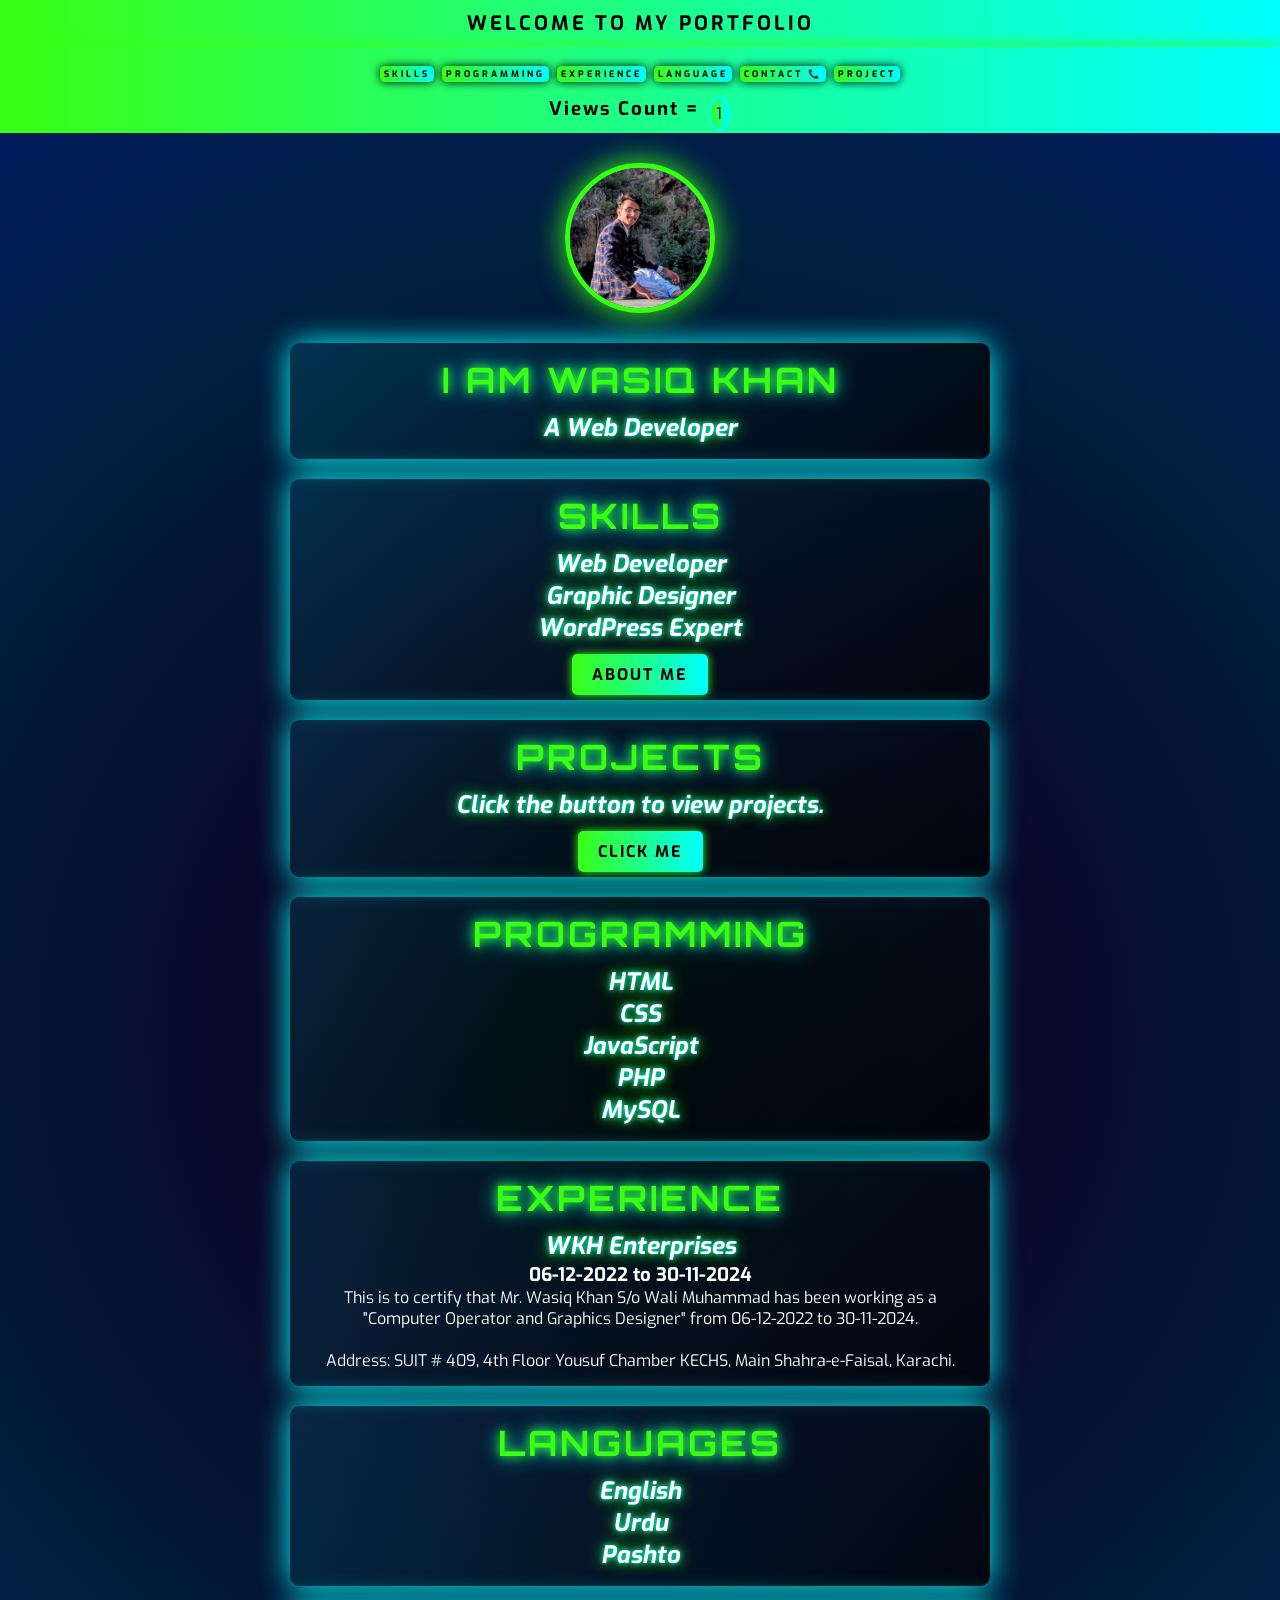
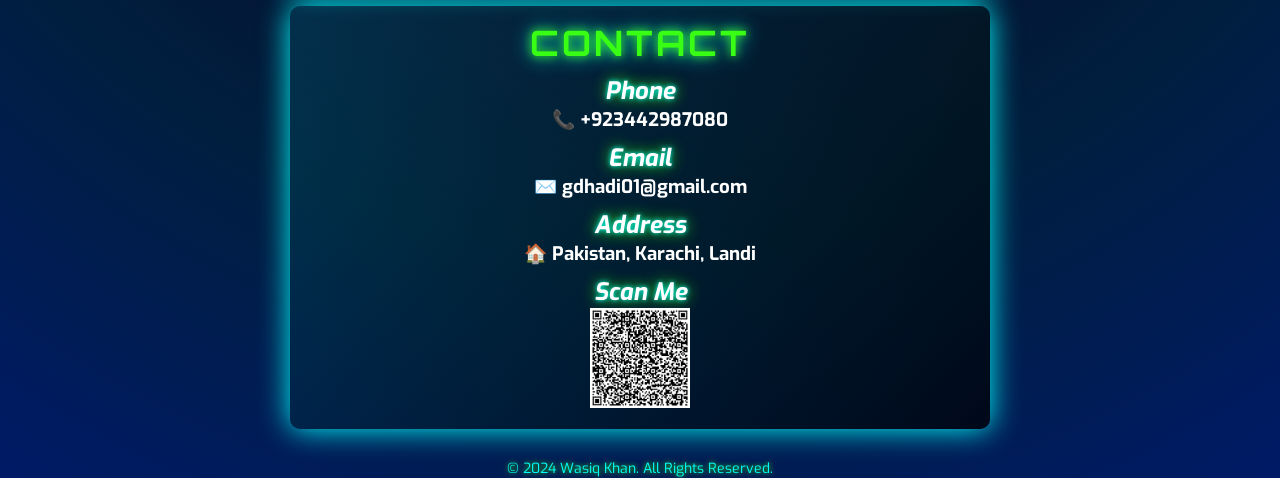
<file: index.html>
<!DOCTYPE html>
<html lang="en">
<head>
  <meta charset="UTF-8">
  <meta name="viewport" content="width=device-width, initial-scale=1.0">
  <meta http-equiv="X-UA-Compatible" content="ie=edge">
  <title>Portfolio</title>

  <!-- Google Fonts -->
  <link rel="preconnect" href="https://fonts.googleapis.com">
  <link rel="preconnect" href="https://fonts.gstatic.com" crossorigin>
  <link href="https://fonts.googleapis.com/css2?family=Orbitron:wght@400;700&family=Exo:ital,wght@0,400;0,700;1,400;1,700&display=swap" rel="stylesheet">

  <!-- External CSS -->
  <link rel="stylesheet" href="main.css">
</head>

<body>
  <!-- Navigation -->
  <nav>Welcome to My Portfolio</nav>
  
  <nav>
    <div class="minibtn">
      <a href="#Skills">Skills</a>
      <a href="#Programing">Programming</a>
      <a href="#Experience">Experience</a>
      <a href="#Language">Language</a>
      <a href="#Contect">Contact 📞</a>
      <a href="Project.html">Project</a>
    </div>
  </nav>

  <!-- Page View Counter -->
  <div class="view">
    <h3>Views Count =</h3>
    <div id="viewCount">0</div>
  </div>

  <!-- Profile Picture -->
  <picture>
    <img class="img1" src="my-pic.jpg" alt="Wasiq Khan">
  </picture>

  <!-- Introduction Section -->
  <div class="container">
    <h1>I am Wasiq Khan</h1>
    <h2>A Web Developer</h2>
  </div>

  <!-- Skills Section -->
  <div class="container" id="Skills">
    <h1>Skills</h1>
    <h2>
      <ul>
        <li>Web Developer</li>
        <li>Graphic Designer</li>
        <li>WordPress Expert</li>
      </ul>
    </h2>
    <div class="buttons">
      <a href="About.html">About Me</a>
    </div>
  </div>

  <!-- Projects Section -->
  <div class="container" id="Skills">
    <h1>Projects</h1>
    <h2>Click the button to view projects.</h2>
    <div class="buttons">
      <a href="Project.html">Click Me</a>
    </div>
  </div>

  <!-- Programming Section -->
  <div class="container" id="Programing">
    <h1>Programming</h1>
    <h2>
      <ul>
        <li>HTML</li>
        <li>CSS</li>
        <li>JavaScript</li>
        <li>PHP</li>
        <li>MySQL</li>
      </ul>
    </h2>
  </div>

  <!-- Experience Section -->
  <div class="container" id="Experience">
    <h1>Experience</h1>
    <h2>WKH Enterprises</h2>
    <h3>06-12-2022 to 30-11-2024</h3>
    <p>
      This is to certify that Mr. Wasiq Khan S/o Wali Muhammad has been working as a 
      "Computer Operator and Graphics Designer" from 06-12-2022 to 30-11-2024.<br><br>
      Address: SUIT # 409, 4th Floor Yousuf Chamber KECHS, Main Shahra-e-Faisal, Karachi.
    </p>
  </div>

  <!-- Language Section -->
  <div class="container" id="Language">
    <h1>Languages</h1>
    <h2>
      <ul>
        <li>English</li>
        <li>Urdu</li>
        <li>Pashto</li>
      </ul>
    </h2>
  </div>

  <!-- Contact Section -->
  <div class="container" id="Contect">
    <h1>Contact</h1>
    <h2>Phone</h2>
    <h3><a href="tel:+923442987080" style="text-decoration:none;color:#fff;">📞 +923442987080</a></h3>
    <h2>Email</h2>
    <h3><a href="mailto:gdhadi01@gmail.com" style="text-decoration:none;color:#fff;">✉️ gdhadi01@gmail.com</a></h3>
    <h2>Address</h2>
    <h3>🏠 Pakistan, Karachi, Landi</h3>
    <h2>Scan Me</h2>
    <h3>
      <a href="qr-code.png" download="qr-code.png">
        <img src="qr-code.png" width="100" alt="QR Code">
      </a>
    </h3>
  </div>

  <!-- JavaScript for View Counter -->
  <script type="text/javascript">
    let viewCount = localStorage.getItem("pageViews") || 0;
    viewCount++;

    // Format view count into k, M, B format
    function formatNumber(num) {
      if (num >= 1000000000) {
        return (num / 1000000000).toFixed(1) + 'B'; // Billion
      } else if (num >= 1000000) {
        return (num / 1000000).toFixed(1) + 'M'; // Million
      } else if (num >= 1000) {
        return (num / 1000).toFixed(1) + 'k'; // Thousand
      } else {
        return num; // Less than 1000, display the number normally
      }
    }

    // Display the formatted view count
    document.getElementById("viewCount").textContent = formatNumber(viewCount);

    // Store the updated view count back in localStorage
    localStorage.setItem("pageViews", viewCount);
  </script>

  <!-- Footer -->
  <footer>&copy; 2024 Wasiq Khan. All Rights Reserved.</footer>
</body>
</html>
</file>
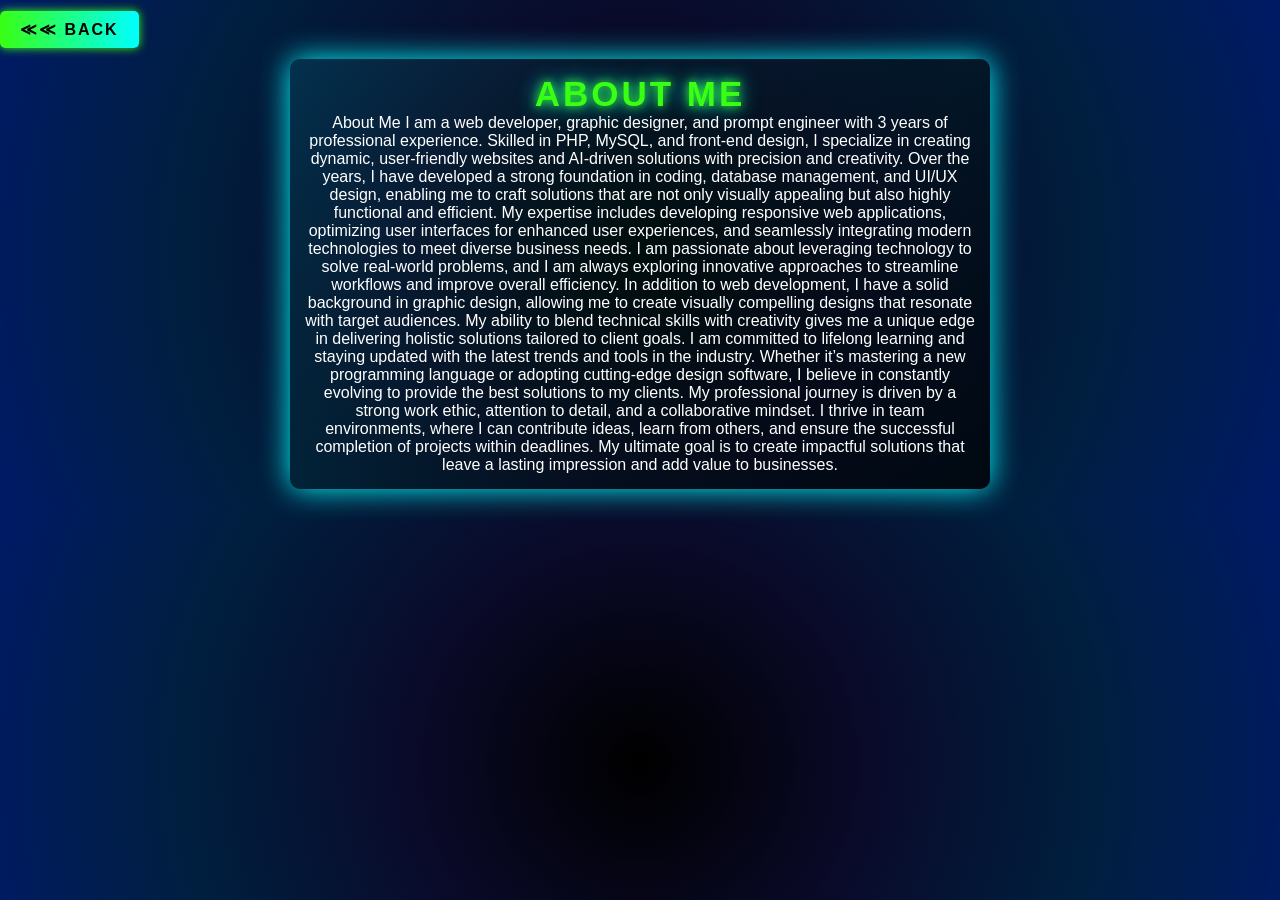
<file: About.html>
<!DOCTYPE html>
<html lang="en">
<head>
  <meta charset="UTF-8">
  <meta name="viewport" content="width=device-width, initial-scale=1.0">
  <meta http-equiv="X-UA-Compatible" content="ie=edge">
  <title>About me</title>
  <link rel="stylesheet" href="main.css"  />
</head>
<body>
   <div class="buttons">
      <a href="index.html">≪≪ BACK</a>
      
    </div>
  
  <div class="container">
    <h1>About Me</h1>
    <p>
About Me
I am a web developer, graphic designer, and prompt engineer with 3 years of professional experience. Skilled in PHP, MySQL, and front-end design, I specialize in creating dynamic, user-friendly websites and AI-driven solutions with precision and creativity. Over the years, I have developed a strong foundation in coding, database management, and UI/UX design, enabling me to craft solutions that are not only visually appealing but also highly functional and efficient.

My expertise includes developing responsive web applications, optimizing user interfaces for enhanced user experiences, and seamlessly integrating modern technologies to meet diverse business needs. I am passionate about leveraging technology to solve real-world problems, and I am always exploring innovative approaches to streamline workflows and improve overall efficiency.

In addition to web development, I have a solid background in graphic design, allowing me to create visually compelling designs that resonate with target audiences. My ability to blend technical skills with creativity gives me a unique edge in delivering holistic solutions tailored to client goals.

I am committed to lifelong learning and staying updated with the latest trends and tools in the industry. Whether it’s mastering a new programming language or adopting cutting-edge design software, I believe in constantly evolving to provide the best solutions to my clients.

My professional journey is driven by a strong work ethic, attention to detail, and a collaborative mindset. I thrive in team environments, where I can contribute ideas, learn from others, and ensure the successful completion of projects within deadlines. My ultimate goal is to create impactful solutions that leave a lasting impression and add value to businesses.
</p>
  </div>
</body>
</html>
</file>
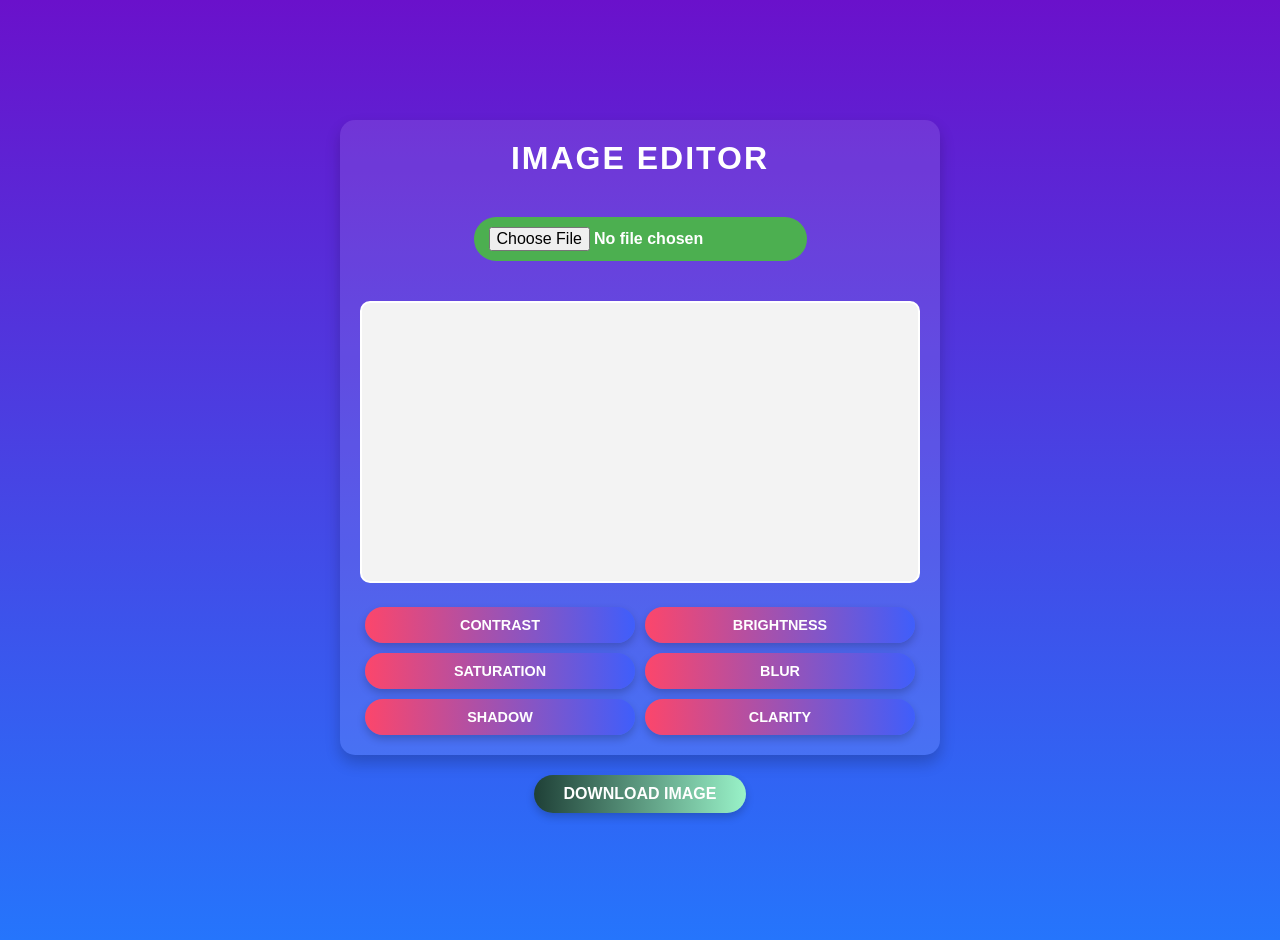
<file: Image.editor.html>
<!DOCTYPE html>
<html lang="en">
<head>
  <meta charset="UTF-8">
  <meta name="viewport" content="width=device-width, initial-scale=1.0">
  <meta http-equiv="X-UA-Compatible" content="ie=edge">
  <title>image editor</title>
  <link rel="stylesheet" href="Image.css" type="text/css"  />
</head>
<body>
  
  
<div class="container">
    <h1>Image editor</h1>
    
    <input type="file" id="imageUpload" accept="image/*">
    
    <canvas id="imageCanvas"></canvas>
    
    <div id="controls">
      <button data-control="contrast">Contrast</button>
      <button data-control="brightness">Brightness</button>
      <button data-control="saturation">Saturation</button>
      <button data-control="blur">Blur</button>
      <button data-control="shadow">shadow</button>
      <button data-control="clarity">clarity</button>

      <!-- Add more buttons as needed -->
    </div>
    <div id="sliders">
      <label for="slider">Adjust:</label>
      <input type="range" id="slider" min="0" max="200" value="100">
    </div>
  </div>  
  
  
  <button id="downloadImage">Download Image</button>
  

  <script src="script.js"></script>
</body>
</html>
</file>
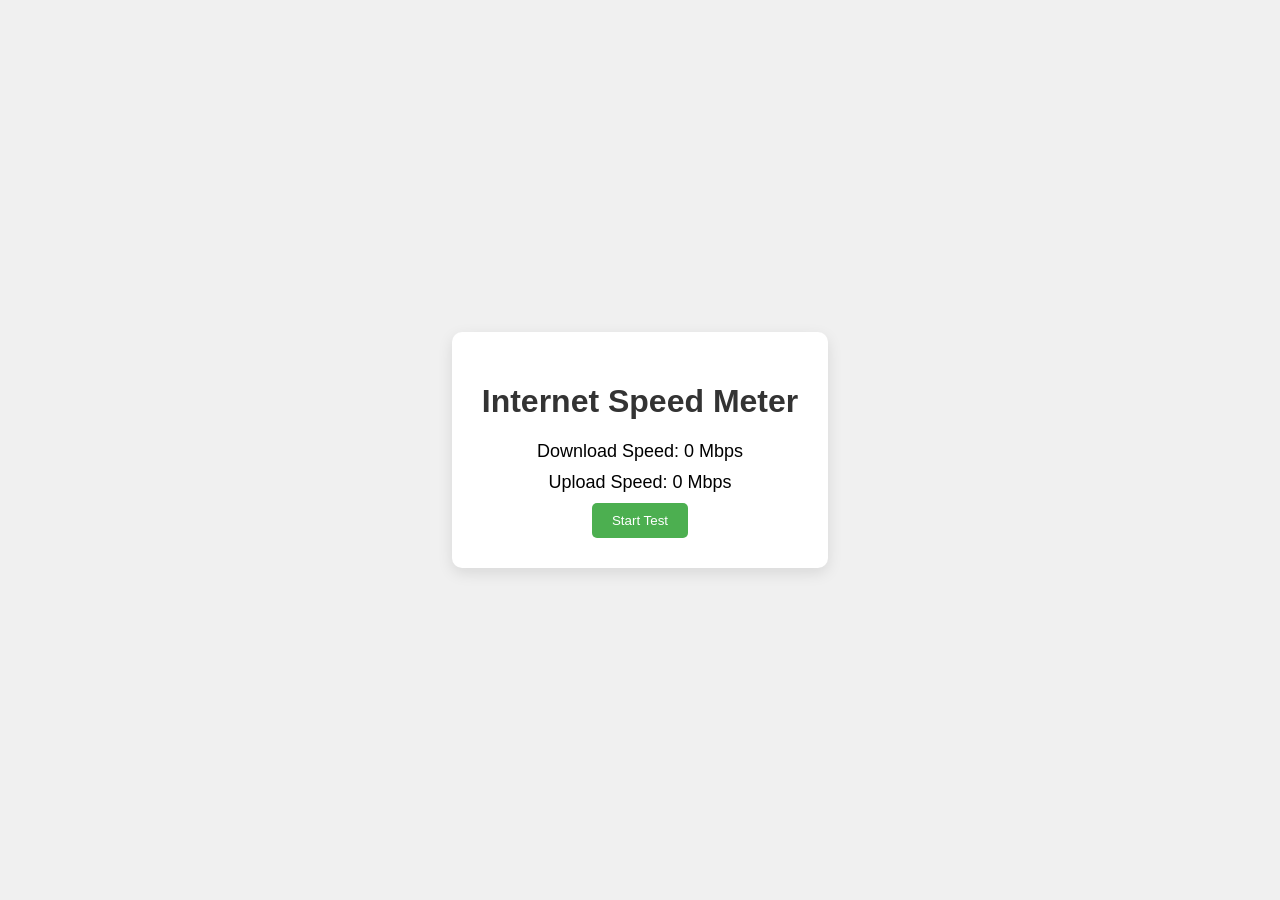
<file: int.speed.html>
<!DOCTYPE html>
<html lang="en">
<head>
  <meta charset="UTF-8">
  <meta name="viewport" content="width=device-width, initial-scale=1.0">
  <meta http-equiv="X-UA-Compatible" content="ie=edge">
  <title>internet speed Meter</title>
<link rel="stylesheet" href="int.css">
</head>
<body>
    <div class="container">
        <h1>Internet Speed Meter</h1>
        <div class="speed">
            <p>Download Speed: <span id="downloadSpeed">0</span> Mbps</p>
            <p>Upload Speed: <span id="uploadSpeed">0</span> Mbps</p>
        </div>
        <button id="startTest">Start Test</button>
    </div>

    <script src="int.js"></script>
</body>
</html>
</file>
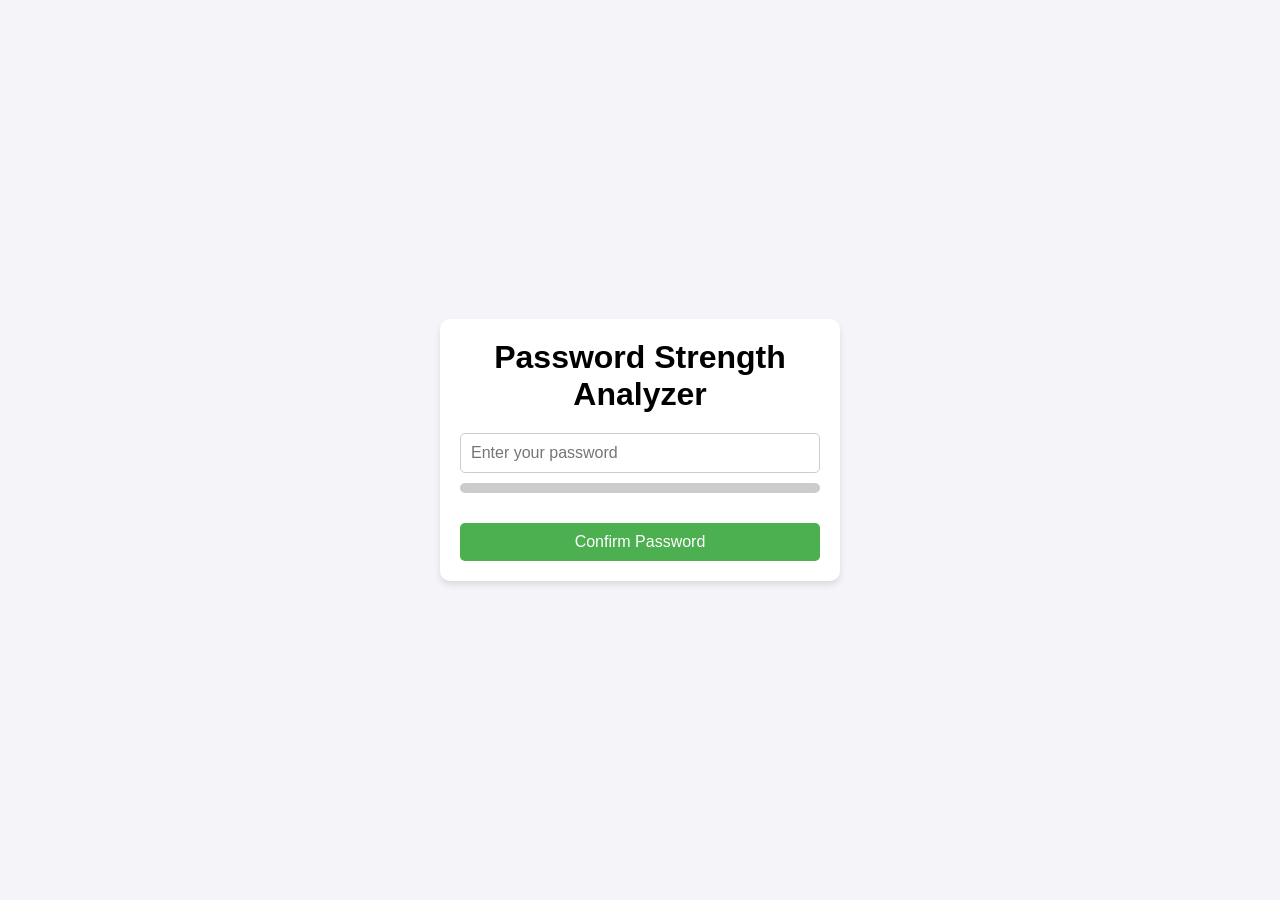
<file: pass.strenth.html>
<!DOCTYPE html>
<html lang="en">
<head>
  <meta charset="UTF-8">
  <meta name="viewport" content="width=device-width, initial-scale=1.0">
  <meta http-equiv="X-UA-Compatible" content="ie=edge">
  <title>Password Strength Finder</title>
  <style type="text/css" media="all">
    * {
  margin: 0;
  padding: 0;
  box-sizing: border-box;
}

body {
  font-family: Arial, sans-serif;
  display: flex;
  justify-content: center;
  align-items: center;
  height: 100vh;
  margin: 0;
  background-color: #f4f4f9;
}

.container {
  text-align: center;
  background: white;
  padding: 20px;
  border-radius: 10px;
  box-shadow: 0 4px 6px rgba(0, 0, 0, 0.1);
  width: 100%;
  max-width: 400px;
}

h1 {
  margin-bottom: 20px;
}

input {
  width: 100%;
  padding: 10px;
  margin-bottom: 10px;
  border: 1px solid #ccc;
  border-radius: 5px;
  font-size: 16px;
}

#strength-bar {
  height: 10px;
  background: #ccc;
  border-radius: 5px;
  margin-bottom: 10px;
  transition: background 0.3s;
}

#strength-text {
  font-size: 14px;
  color: #333;
}

#confirm-btn {
  padding: 10px 20px;
  font-size: 16px;
  background-color: #4CAF50;
  color: white;
  border: none;
  border-radius: 5px;
  cursor: pointer;
  margin-top: 20px;
  width: 100%;
  transition: background-color 0.3s;
}

#confirm-btn:hover {
  background-color: #45a049;
}

#password-display {
  margin-top: 20px;
  display: none; /* Initially hidden */
  text-align: center;
}

#password-text {
  font-size: 18px;
  color: #333;
  margin-bottom: 10px;
}

#copy-btn {
  padding: 10px 20px;
  font-size: 16px;
  background-color: #007bff;
  color: white;
  border: none;
  border-radius: 5px;
  cursor: pointer;
  transition: background-color 0.3s;
  width: 100%;
}

#copy-btn:hover {
  background-color: #0056b3;
}

  </style>
</head>
<body>
  <div class="container">
    <h1>Password Strength Analyzer</h1>
    <input type="password" id="password" placeholder="Enter your password" />
    <div id="strength-bar"></div>
    <p id="strength-text"></p>
    <button id="confirm-btn">Confirm Password</button>
    <div id="password-display">
      <p id="password-text"></p>
      <button id="copy-btn">Copy to Clipboard</button>
    </div>
  </div>
   
  <script >
    const passwordInput = document.getElementById("password");
const strengthBar = document.getElementById("strength-bar");
const strengthText = document.getElementById("strength-text");
const confirmBtn = document.getElementById("confirm-btn");
const passwordDisplay = document.getElementById("password-display");
const passwordText = document.getElementById("password-text");
const copyBtn = document.getElementById("copy-btn");

let strength = 0;

passwordInput.addEventListener("input", () => {
  const password = passwordInput.value;
  strength = 0;

  // Check password length
  if (password.length >= 8) strength++;

  // Check if it contains a number
  if (/\d/.test(password)) strength++;

  // Check if it contains special characters
  if (/[!@#$%^&*(),.?:{}|<>]/.test(password)) strength++;

  // Check for uppercase and lowercase characters
  if (/[a-z]/.test(password) && /[A-Z]/.test(password)) strength++;

  // Update strength bar and text
  updateStrengthBar(strength);

  // Show confirm button if strength is 4 (very strong)
  if (strength >= 0) {
    confirmBtn.style.display = "inline-block";
  } else {
    confirmBtn.style.display = "none";
  }
});

function updateStrengthBar(strength) {
  const colors = ["#ff4d4d", "#ff9900", "#33cc33", "#0066ff"];
  const messages = ["weak", "moderate", "strong", "very strong"];

  // Update bar color
  strengthBar.style.background = colors[strength - 1] || "#ccc";

  // Update strength text
  strengthText.textContent = messages[strength - 1] || "Enter a password";
}

// Confirm button click to show password and "Copy to Clipboard" button
confirmBtn.addEventListener("click", () => {
  const password = passwordInput.value;
  passwordText.textContent = password;
  passwordDisplay.style.display = "block";
});

// Copy to clipboard functionality
copyBtn.addEventListener("click", () => {
  const password = passwordText.textContent;
  navigator.clipboard.writeText(password)
    .then(() => alert("Password copied."))
    .catch((err) => console.log("Error copying text", err));
});

  </script>
</body>
</html>
</file>
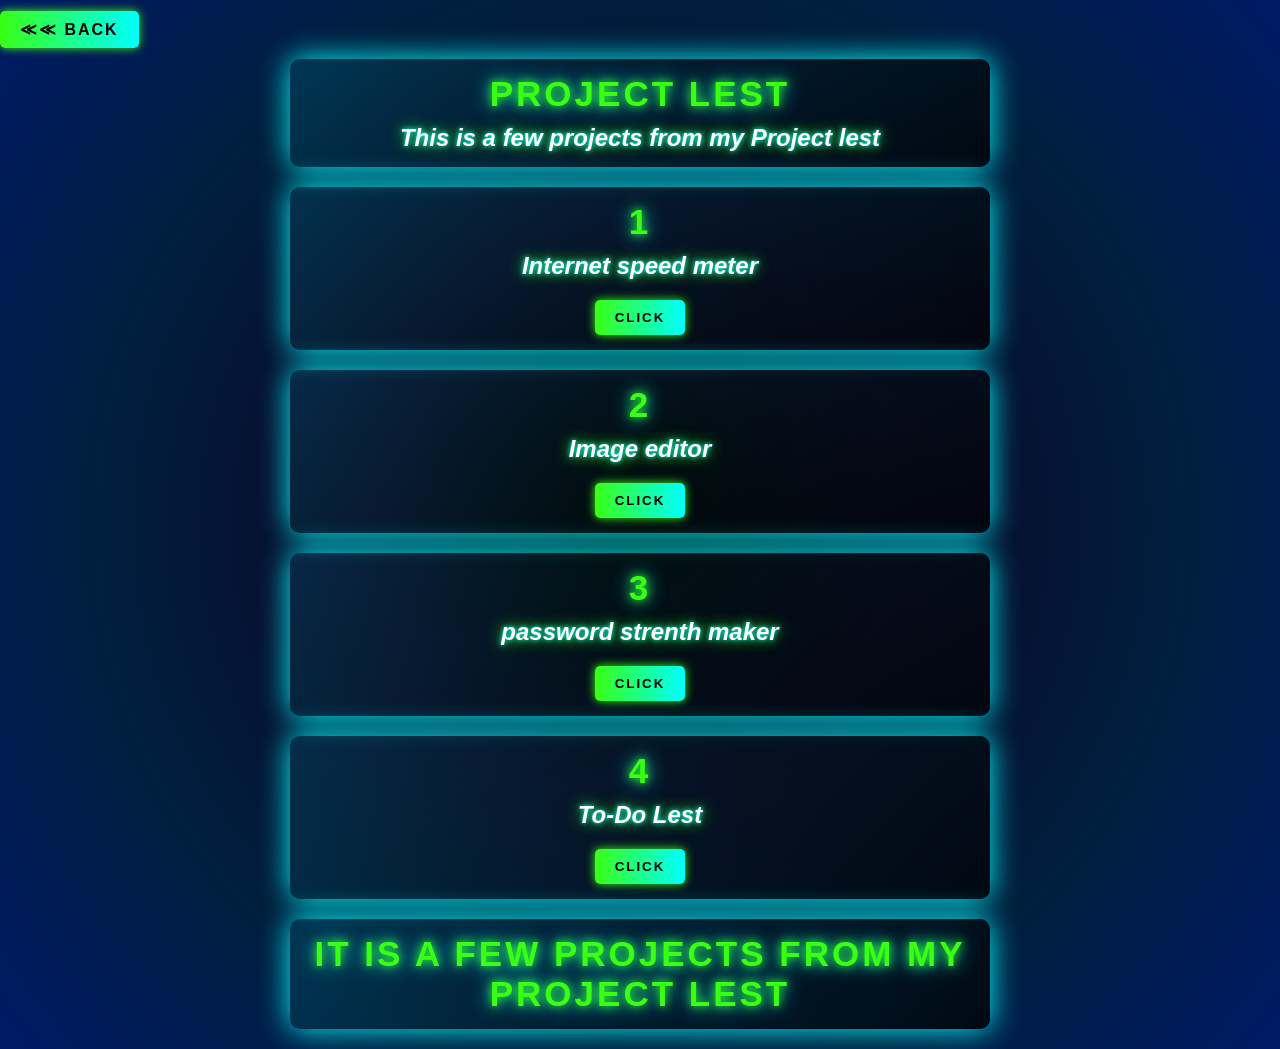
<file: Project.html>
<!DOCTYPE html>
<html lang="en">
<head>
  <meta charset="UTF-8">
  <meta name="viewport" content="width=device-width, initial-scale=1.0">
  <meta http-equiv="X-UA-Compatible" content="ie=edge">
  <title>Project lest</title>
</head>
  <link rel="stylesheet" href="main.css" type="text/css" media="all" />
  
<body>
<!--.......... BACK button........... -->
     <div class="buttons">
      <a href="index.html">≪≪ BACK</a>
    </div>
  
  
  
  <!-- discription -->
  <div class="container">
    <h1>Project lest</h1>
    <h2>This is a few projects from my Project lest </h2>
  </div>
  
  
  <!-- ------ Project button--------- -->
  
  
  <!-- Project # 1 -->
  <div class="container">
    <h1>1</h1>
    <h2>Internet speed meter</h2>
    <button class="btn" onclick="window.location.href='int.speed.html';">click</button>
  </div>
  <!-- Project # 2 -->
  <div class="container">
    <h1>2</h1>
    <h2>Image editor</h2>
    <button class="btn" onclick="window.location.href='Image.editor.html';">click</button>
  </div>
  <!-- Project # 3 -->
  <div class="container">
    <h1>3</h1>
    <h2>password strenth maker</h2>
    <button class="btn" onclick="window.location.href='pass.strenth.html';">click</button>
  </div>
  <!-- Project # 4 -->
  <div class="container">
    <h1>4</h1>
    <h2>To-Do Lest</h2>
    <button class="btn" onclick="window.location.href='To-do.html';">click</button>
  </div>


<div class="container">
  <h1> It is a few Projects from my Project lest </h1>
</div>

</body>

</html>
</file>
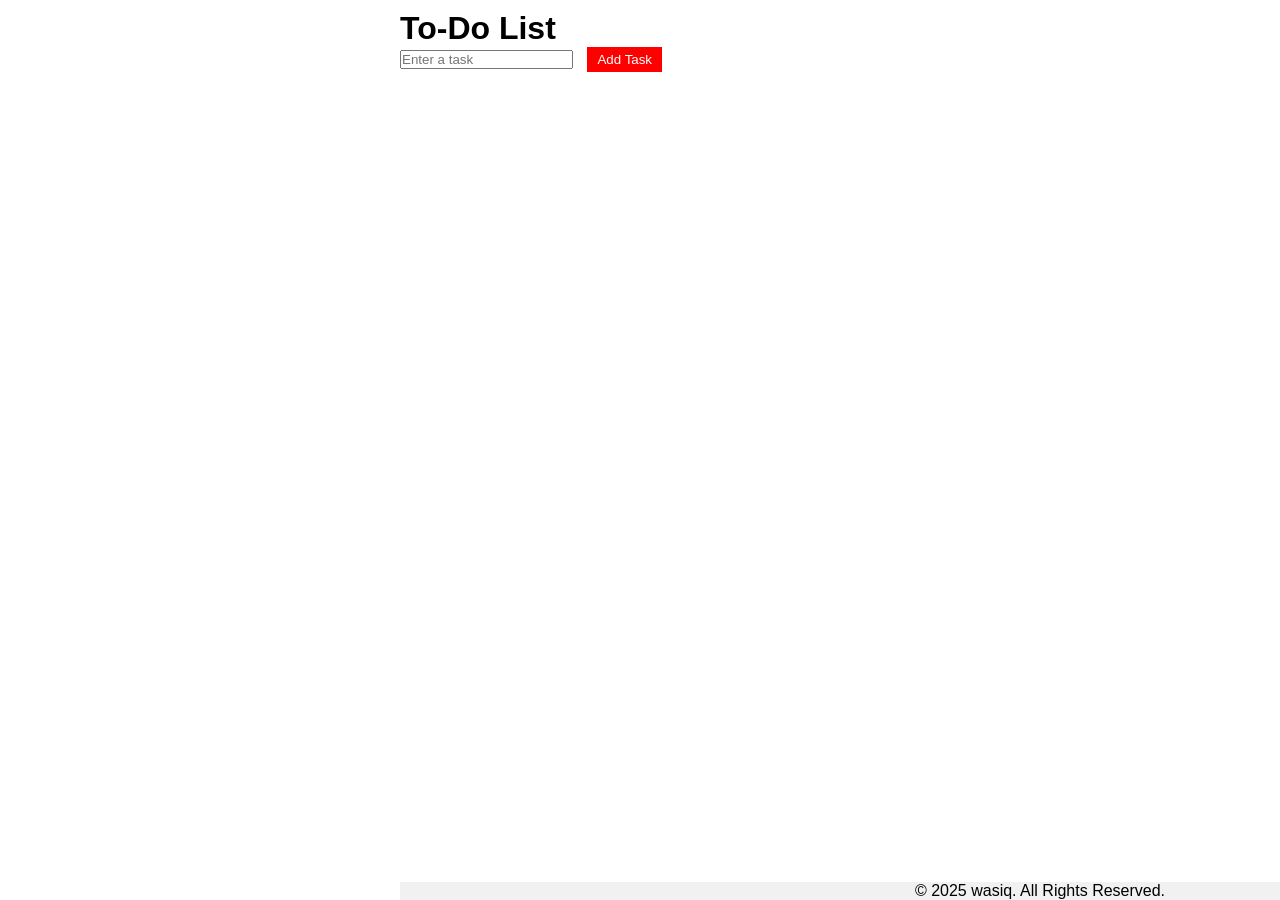
<file: To-do.html>
<!DOCTYPE html>
<html lang="en">
<head>
  <meta charset="UTF-8">
  <meta name="viewport" content="width=device-width, initial-scale=1.0">
  <title>To-Do List</title>
  <style>
  *{
    padding: 0;
    margin: 0;
    box-sizing: border-box;
  }
    body {
      font-family: Arial, sans-serif;
      max-width: 500px;
      margin: auto;
      padding: 10px;
      
      
    }
    ul {
      list-style: none;
      padding: 0;
    }
    li {
      margin: 10px 0;
      display: flex;
      justify-content: space-between;
    }
    button {
      margin-left: 10px;
      background-color: red;
      color: white;
      border: none;
      padding: 5px 10px;
      cursor: url(mouse.png),pointer;
    }
    
    footer {
  display: grid; /* Corrected display property */
  align-content: end;
  position: fixed; /* Fixes the footer to the bottom */
  bottom: 0;
  width: 100%; /* Ensures it spans the full width */
  background-color: #f1f1f1; /* Optional: Footer background color */
  text-align: center; /* Aligns text centrally */
}

    
  </style>
</head>
<body>
  <h1>To-Do List</h1>
  <input type="text" id="taskInput" placeholder="Enter a task" />
  
  <button id="addTaskButton">Add Task</button>
  <ul id="taskList"></ul>
  
  
  <footer style="text-align: center; margin-top: 20px;">
  <p>&copy; 2025 wasiq. All Rights Reserved.</p>
</footer>

  <script src="todo.js"></script>
</body>
</html>
</file>
<file: main.css>
* {
  margin: 0;
  padding: 0;
  box-sizing: border-box;
}

body {
  background: radial-gradient(circle, #000000, #0A0A2A, #001F3F, #001A66);
  font-family: 'Exo', sans-serif;
  color: #FFFFFF;
  overflow-x: hidden;
}

nav {
  background: linear-gradient(90deg, #39FF14, #00FFFF);
  color: #000000;
  padding: 10px 0;
  text-align: center;
  font-size: 20px;
  font-weight: bold;
  letter-spacing: 3px;
  text-transform: uppercase;
  box-shadow: 0 0 15px #39FF14;
}

picture {
  display: flex;
  justify-content: center;
  margin: 30px 0;
}

.img1 {
  border-radius: 50%;
  width: 150px;
  border: 5px solid #39FF14;
  box-shadow: 0 0 30px #39FF14, 0 0 15px #00FFFF inset;
}

.container {
  text-align: center;
  margin-top: 20px;
  padding: 15px;
  border-radius: 10px;
  background: linear-gradient(135deg, rgba(0, 255, 255, 0.1), rgba(0, 0, 0, 0.7));
  box-shadow: 0 0 30px #00FFFF;
  max-width: 700px;
  margin: 20px auto;
}

h1 {
  font-size: 35px;
  font-family: 'Orbitron', sans-serif;
  text-transform: uppercase;
  color: #39FF14;
  letter-spacing: 3px;
  text-shadow: 0 0 10px #39FF14, 0 0 20px #00FFFF;
}

h2 {
  font-size: 24px;
  color: #FFFFFF;
  margin-top: 10px;
  font-style: italic;
  text-shadow: 0 0 5px #00FFFF, 0 0 15px #39FF14;
}

ul {
  list-style-type: none;
}

.buttons {
  margin-top: 20px;
}

.buttons a {
  text-decoration: none;
  color: #000000;
  background: linear-gradient(90deg, #39FF14, #00FFFF);
  padding: 10px 20px;
  border-radius: 5px;
  font-weight: bold;
  letter-spacing: 2px;
  text-transform: uppercase;
  transition: all 0.3s ease-in-out;
  box-shadow: 0 0 10px #39FF14;
}

.buttons a:hover {
  color: #FFFFFF;
  background: linear-gradient(90deg, #00FFFF, #39FF14);
  box-shadow: 0 0 20px #00FFFF, 0 0 20px #39FF14;
}

footer {
  margin-top: 30px;
  text-align: center;
  font-size: 14px;
  color: #00FFFF;
  text-shadow: 0 0 5px #39FF14;
}

.minibtn a {
  text-decoration: none;
  color: #000000;
  background: linear-gradient(90deg, #39FF14, #00FFFF);
  padding: 2px 4px;
  border-radius: 5px;
  font-weight: italic;
  text-transform: uppercase;
  transition: all 0.3s ease-in-out;
  box-shadow: 0 0 10px #000000;
  font-size: 9px;
}

.minibtn a:hover {
  color: #FFFFFF;
  background: linear-gradient(90deg, #00FFFF, #39FF14);
  box-shadow: 0 0 20px #000000, 0 0 20px #39FF14;
}

/* Button Tag Styling */
.btn {
  margin-top: 20px;
  border: none;
  text-decoration: none;
  color: #000000;
  background: linear-gradient(90deg, #39FF14, #00FFFF);
  padding: 10px 20px;
  border-radius: 5px;
  font-weight: bold;
  letter-spacing: 2px;
  text-transform: uppercase;
  transition: all 0.3s ease-in-out;
  box-shadow: 0 0 10px #39FF14;
}

.btn:hover {
  color: #FFFFFF;
  background: linear-gradient(90deg, #00FFFF, #39FF14);
  box-shadow: 0 0 20px #00FFFF, 0 0 20px #39FF14;
}

/* Counter Styling */
.view {
  display: flex;
  justify-content: center;
  padding: 2px;
  letter-spacing: 2px;
  color: #000000;
  background-color: #FFF;
  background: linear-gradient(90deg, #39FF14, #00FFFF);
}

.view div {
  margin-left: 10px;
  border-radius: 50%;
  border: 2px solid #00FFFF;
  background: linear-gradient(90deg, #39FF14, #00FFFF);
  padding: 5px;
}
</file>
<file: Image.css>
* {
  margin: 0;
  padding: 0;
  box-sizing: border-box;
}

body {
  font-family: "Poppins", Arial, sans-serif;
  margin: 20px;
  padding-top: 100px;
  height: 100vh;
  text-align: center;
  background: linear-gradient(to bottom, #6a11cb, #2575fc);
  color: #fff;
}

.container {
  max-width: 600px;
  margin: 0 auto;
  padding: 20px;
  background: rgba(255, 255, 255, 0.1);
  border-radius: 15px;
  box-shadow: 0 8px 15px rgba(0, 0, 0, 0.2);
}

h1 {
  font-size: 2rem;
  margin-bottom: 20px;
  text-transform: uppercase;
  letter-spacing: 2px;
  color: #fff;
}

#imageUpload {
  display: inline-block;
  margin: 20px 0;
  padding: 10px 15px;
  font-size: 1rem;
  font-weight: bold;
  color: #fff;
  background-color: #4caf50;
  border: none;
  border-radius: 30px;
  cursor: pointer;
  transition: all 0.3s ease;
}

#imageUpload:hover {
  background-color: #45a049;
  transform: translateY(-3px);
}

#imageCanvas {
  border: 2px solid #fff;
  border-radius: 10px;
  width: 100%;
  max-width: 100%;
  margin: 20px 0;
  background-color: #f3f3f3;
}

#controls {
  display: flex;
  flex-wrap: wrap;
  justify-content: center;
  gap: 10px;
}

#controls button {
  padding: 10px 20px;
  font-size: 0.9rem;
  font-weight: bold;
  text-transform: uppercase;
  color: #fff;
  background: linear-gradient(to right, #fc466b, #3f5efb);
  border: none;
  border-radius: 50px;
  cursor: pointer;
  box-shadow: 0 4px 8px rgba(0, 0, 0, 0.2);
  transition: all 0.3s ease;
  width: calc(50% - 10px); /* Make buttons take half the container width */
}

#controls button:hover {
  transform: translateY(-3px);
  background: linear-gradient(to right, #3f5efb, #fc466b);
}

#sliders {
  display: none;
  margin: 20px 0;
  color: #fff;
}

#sliders label {
  font-size: 1rem;
  margin-right: 10px;
}

#slider {
  width: 80%;
  cursor: pointer;
  appearance: none;
  height: 8px;
  background: #ccc;
  border-radius: 5px;
  outline: none;
  transition: background 0.3s ease;
}

#slider:hover {
  background: #888;
}

#slider::-webkit-slider-thumb {
  appearance: none;
  width: 20px;
  height: 20px;
  background: #fc466b;
  border-radius: 50%;
  cursor: pointer;
  transition: background 0.3s ease;
}

#slider::-webkit-slider-thumb:hover {
  background: #3f5efb;
}

#downloadImage {
  display: inline-block;
  margin-top: 20px;
  padding: 10px 30px;
  font-size: 1rem;
  font-weight: bold;
  text-transform: uppercase;
  color: #fff;
  background: linear-gradient(to right, #1f4037, #99f2c8);
  border: none;
  border-radius: 50px;
  cursor: pointer;
  box-shadow: 0 4px 8px rgba(0, 0, 0, 0.2);
  transition: all 0.3s ease;
}

#downloadImage:hover {
  transform: translateY(-3px);
  background: linear-gradient(to right, #99f2c8, #1f4037);
}

/* Media Query for Small Screens */
@media (max-width: 768px) {
  body {
    padding-top: 50px;
  }

  h1 {
    font-size: 1.5rem;
  }

#imageUpload{
  font-size: 0.7rem;
}

  #controls button {
    font-size: 0.8rem;
    padding: 8px 15px;
    width: 100%; /* Buttons take full width on small screens */
  }
}
</file>
<file: int.css>
/* styles.css */
body {
    font-family: Arial, sans-serif;
    background-color: #f0f0f0;
    margin: 0;
    padding: 0;
    display: flex;
    justify-content: center;
    align-items: center;
    height: 100vh;
}

.container {
    background-color: white;
    padding: 30px;
    border-radius: 10px;
    box-shadow: 0px 5px 15px rgba(0, 0, 0, 0.1);
    text-align: center;
}

h1 {
    color: #333;
}

.speed p {
    font-size: 18px;
    margin: 10px 0;
}

#startTest {
    padding: 10px 20px;
    background-color: #4CAF50;
    color: white;
    border: none;
    border-radius: 5px;
    cursor: pointer;
}

#startTest:hover {
    background-color: #45a049;
}
</file>
